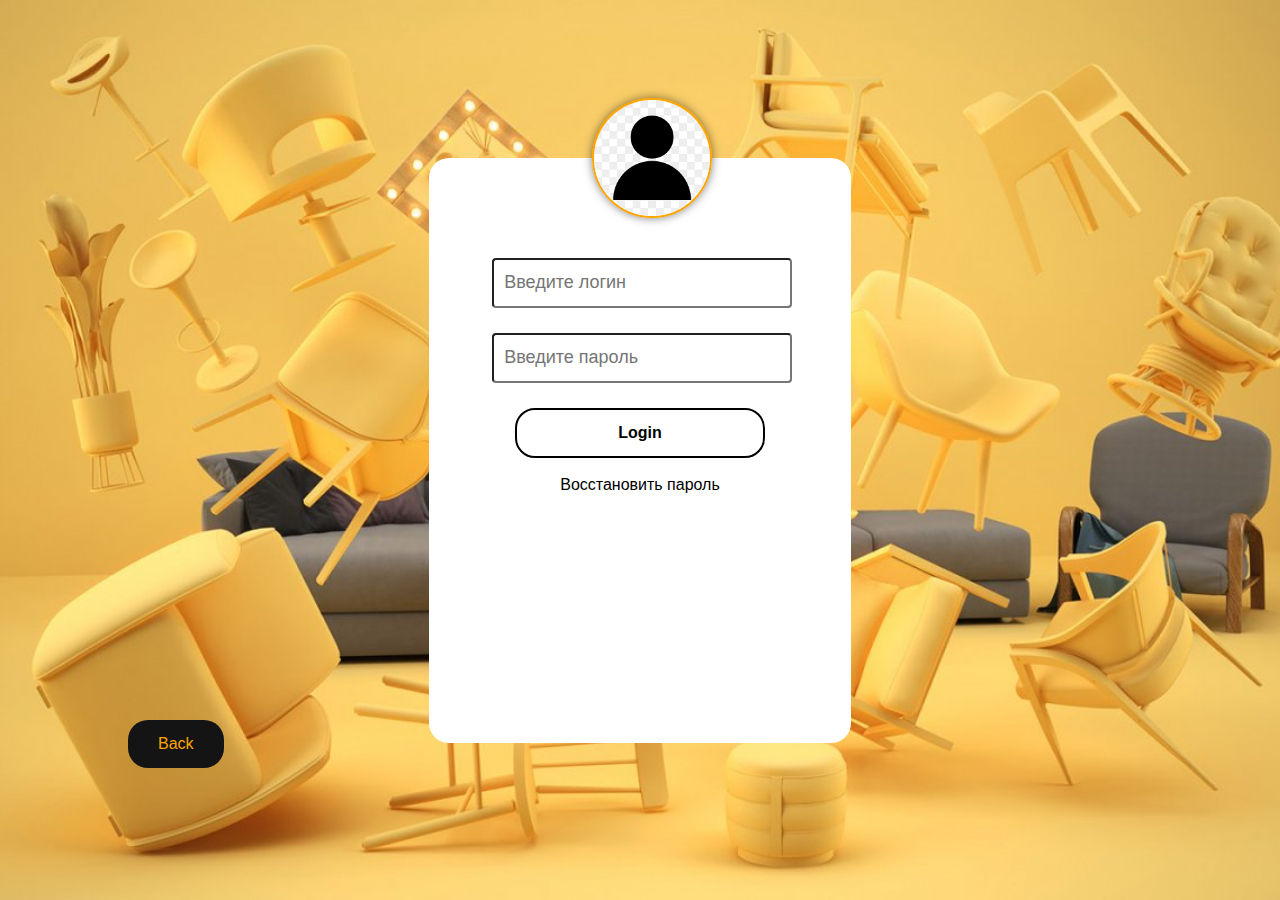
<file: login.html>
<!DOCTYPE html>
<html lang="en">
  <head>
    <meta charset="UTF-8" />
    <meta http-equiv="X-UA-Compatible" content="IE=edge" />
    <meta name="viewport" content="width=device-width, initial-scale=1.0" />
    <title>Document</title>
    <link rel="stylesheet" href="./style/style.css" />
    <link rel="stylesheet" href="./style/media-queris.css" />
  </head>
  <body>
    <div class="wrapper">
      <div class="wrapper-out">
        <div class="wrapper-inner">
          <img src="./images/login-ava.jpeg" alt="" class="login-ava" />
          <div class="wrapper-login">
            <div class="login-name">
              <input type="text" name="username" placeholder="Введите логин" />
              <input
                type="password"
                name="username"
                placeholder="Введите пароль"
              />
            </div>
            <div class="login-pass">
              <div class="login-btn">Login</div>
              <br />
              <a href="#">Восстановить пароль</a>
            </div>
          </div>
        </div>
      </div>
      <div class="login-back">
        <a href="./index.html" class="login-back-btn">Back</a>
      </div>
    </div>
  </body>
</html>
</file>
<file: style/style.css>
* {
  box-sizing: border-box;
  transition: 1s ease all;
  margin: 0;
  padding: 0;
  font-size: 16px;
  font-family: Arial, Helvetica sans-serif;
}
html {
  overflow-x: hidden;
}
body {
  color: #ffffff;
}
input {
  padding-left: 10px;
}
::-webkit-scrollbar {
  background-color: #e5e5e5;
}
::-webkit-scrollbar-thumb {
  background-color: #b9978d;
  border-radius: 20px;
}
.container {
  max-width: 80%;
  margin: 0 auto;
}
.star {
  width: 15px;
  height: 15px;
}
.btn {
  position: relative;
  color: #ffffff;
  background-color: #2c698d;
  height: 40px;
  width: 100px;
  border: 1px solid #3f3b3d;
  cursor: pointer;
}
.section-title {
  font-weight: 500;
  font-size: 27px;
  color: #3f3b3d;
}
.section-subtitle {
  font-weight: 500;
  font-size: 16px;
  color: #3f3b3d;
}

/* Preloader */

.preloader {
  background-color: rgb(36, 36, 36);
  width: 100%;
  height: 100%;
  position: fixed;
  display: flex;
  justify-content: center;
  align-items: center;
  z-index: 9999;
  overflow: hidden;
}
.preloader-content {
  width: 800px;
  display: flex;
  justify-content: space-between;
}
.sharingan {
  position: relative;
  width: 400px;
  height: 400px;
  display: flex;
  justify-content: center;
  align-items: center;
}

.circle {
  border: 2px solid black;
  background-color: red;
  width: 150px;
  height: 150px;
  border-radius: 50%;
  position: absolute;
  display: flex;
  justify-content: center;
  align-items: center;
  animation: loader 1.5s linear infinite;
}
.circle::before {
  content: "";
  position: absolute;
  top: 50%;
  left: 50%;
  transform: translate(-50%, -50%);
  width: 25px;
  height: 25px;
  border-radius: 50%;
  background-color: #000;
  box-shadow: 0 0 20px rgba(0, 0, 0, 0.6);
}
.circle::after {
  content: "";
  position: absolute;
  top: 50%;
  left: 50%;
  transform: translate(-50%, -50%);
  width: 90px;
  height: 90px;
  border-radius: 50%;
  border: 2px solid #000;
  box-shadow: 0 0 20px rgba(0, 0, 0, 0.6);
}
.comma {
  width: 45px;
  height: 45px;
  position: absolute;
  font-size: 90px;
  font-family: "Luckiest Guy", cursive;
  font-family: "Roboto", sans-serif;
  clip-path: polygon(
    38% 81%,
    30% 72%,
    28% 59%,
    33% 46%,
    43% 42%,
    56% 41%,
    64% 51%,
    66% 61%,
    63% 75%,
    54% 89%,
    43% 98%,
    43% 80%,
    38% 78%
  );
}
.comma1 {
  top: 10px;
  left: 52px;
  transform: rotate(180deg);
  background-color: black;
}
.comma2 {
  top: 75px;
  left: 17px;
  transform: rotate(60deg);
  background-color: black;
}
.comma3 {
  top: 73px;
  left: 90px;
  transform: rotate(-60deg);
  background-color: black;
}
@keyframes loader {
  0% {
    transform: rotateZ(0deg);
  }
  100% {
    transform: rotateZ(360deg);
  }
}
.one,
.two {
  position: absolute;
  width: 90%;
  height: 90%;
  border-radius: 50%;
}
.one {
  border-left: 12px solid #000;
  animation: first 1s linear infinite;
}
@keyframes first {
  0% {
    transform: rotateX(-60deg) rotateY(0deg) rotateZ(0deg);
  }
  100% {
    transform: rotateX(-60deg) rotateY(0deg) rotateZ(360deg);
  }
}
.two {
  border-right: 12px solid #fff;
  animation: second 1s linear infinite;
}
@keyframes second {
  0% {
    transform: rotateX(60deg) rotateY(0deg) rotateZ(0deg);
  }
  100% {
    transform: rotateX(60deg) rotateY(0deg) rotateZ(360deg);
  }
}
.rinnegan {
  position: relative;
  width: 400px;
  height: 400px;
  display: flex;
  justify-content: center;
  align-items: center;
}
.circler {
  border: 2px solid black;
  width: 150px;
  height: 150px;
  border-radius: 50%;
  position: absolute;
  display: flex;
  justify-content: center;
  align-items: center;
  background-color: rgb(197, 184, 208);
  animation: loade 2s linear infinite;
  overflow: hidden;
}
.circler span {
  display: inline-block;
  position: absolute;
  top: 50%;
  left: 50%;
  transform: translate(-50%, -50%);
  border-radius: 50%;
}
.iris {
  width: 9%;
  height: 9%;
  background-color: black;
}
.iris2 {
  width: 30%;
  height: 30%;
  background-color: rgb(175, 158, 195);
  border: 1px solid black;
}
.l1 {
  animation: loaderr 5.25s linear infinite;
  animation-delay: 0s;
}
.l2 {
  animation: loaderr 5.25s linear infinite;
  animation-delay: 0.75s;
}
.l3 {
  animation: loaderr 5.25s linear infinite;
  animation-delay: 1.5s;
}
.l4 {
  animation: loaderr 5.25s linear infinite;
  animation-delay: 2.25s;
}
.l5 {
  animation: loaderr 5.25s linear infinite;
  animation-delay: 3s;
}
.l6 {
  animation: loaderr 5.25s linear infinite;
  animation-delay: 3.75s;
}
.l7 {
  animation: loaderr 5.25s linear infinite;
  animation-delay: 4.5s;
}
.l8 {
  animation: loaderr 5.25s linear infinite;
  animation-delay: 5.25s;
}
.rinnegan .circler div {
  border: 1px solid black;
  position: absolute;
  top: 50%;
  left: 50%;
  transform: translate(-50%, -50%);
  border-radius: 50%;
}
@keyframes loaderr {
  0% {
    width: 5%;
    height: 5%;
  }
  100% {
    width: 150%;
    height: 150%;
  }
}

/* Header */

.header {
  height: 90px;
  position: relative;
  background-color: #c4987f;
  padding: 20px 0 10px 0;
}
.navigation {
  display: flex;
  flex-direction: row;
  align-items: center;
  justify-content: space-between;
  z-index: 2;
}
.logo span {
  color: #2c221f;
  font-weight: 700;
  font-size: 24px;
  margin-right: 100px;
  z-index: 3;
}
.logo-link {
  text-decoration: none;
}
.search {
  margin-right: 80px;
  display: flex;
}
.search img {
  width: 30px;
  height: 30px;
  cursor: pointer;
}
.search input {
  width: 210px;
  border: 2px solid #7e5f56;
  color: #3f3b3d;
}
.nav {
  display: flex;
  align-items: center;
  justify-content: space-between;
}
.nav-list {
  list-style: none;
  display: flex;
  justify-content: space-between;
}
a.nav-link-login {
  width: 120px;
  height: 30px;
  display: none;
  align-items: center;
  justify-content: center;
  text-decoration: none;
  color: #ffffff;
  font-size: 20px;
  font-weight: 500;
}
a.nav-link-home,
a.nav-link-about,
a.nav-link-payment,
a.nav-link-contacts {
  width: 120px;
  height: 30px;
  display: flex;
  align-items: center;
  justify-content: center;
  text-decoration: none;
  color: #ffffff;
  font-size: 20px;
  font-weight: 500;
}
.nav-link-home:after {
  content: "";
  width: 0px;
  height: 24px;
  overflow: hidden;
  filter: invert(100%);
  background: url(../images/home-icon.png);
  background-size: 100%;
  background-repeat: no-repeat;
  transition: width 200ms, margin-left 200ms;
}
.nav-link-about:after {
  content: "";
  width: 0px;
  height: 24px;
  overflow: hidden;
  filter: invert(100%);
  background: url(../images/aboutus-icon.png);
  background-size: 100%;
  background-repeat: no-repeat;
  transition: width 200ms, margin-left 200ms;
}
.nav-link-payment:after {
  content: "";
  width: 0px;
  height: 24px;
  overflow: hidden;
  filter: invert(100%);
  background: url(../images/payment-icon.png);
  background-size: 100%;
  background-repeat: no-repeat;
  transition: width 200ms, margin-left 200ms;
}
.nav-link-contacts:after {
  content: "";
  width: 0px;
  height: 24px;
  overflow: hidden;
  filter: invert(100%);
  background: url(../images/contacts-icon.png);
  background-size: 100%;
  background-repeat: no-repeat;
  transition: width 200ms, margin-left 200ms;
}
.nav-link-login:after {
  content: "";
  width: 0px;
  height: 24px;
  overflow: hidden;
  filter: invert(100%);
  background: url(../images/login-icon.png);
  background-size: 100%;
  background-repeat: no-repeat;
  transition: width 200ms, margin-left 200ms;
}
.nav-link-home:is(:hover, :focus):after,
.nav-link-about:is(:hover, :focus):after,
.nav-link-payment:is(:hover, :focus):after,
.nav-link-contacts:is(:hover, :focus):after,
.nav-link-login:is(:hover, :focus):after {
  margin-left: 8px;
  width: 24px;
}
.first {
  padding: 15px 20px;
  border-radius: 5px;
  color: #ffffff;
}
.icons {
  background-color: #7e5f56;
  padding: 15px 10px;
  border-radius: 5px;
  margin-left: 27px;
}
.icon {
  width: 30px;
  height: 20px;
  color: white;
  cursor: pointer;
}
.header-icon {
  position: absolute;
  display: none;
}
.header-burger {
  display: none;
}
/* Banner */

.banner {
  margin: 0 auto;
  margin-bottom: 50px;
}
.banner-inner {
  display: flex;
}
.banner-img {
  width: 100%;
  height: 600px;
  background-size: cover;
  background: url(../images/main_page_banner5.webp);
  background-repeat: no-repeat;
}
a.banner-btn {
  position: absolute;
  top: 80%;
  left: 27%;
  color: #ffffff;
  text-decoration: none;
  font-weight: 700;
  border: 2px solid orange;
  border-radius: 8px;
  padding: 10px 30px;
  background-color: red;
  overflow: hidden;
}
a.banner-btn:active {
  border: 2px solid rgb(122, 55, 102);
  transition: 0.1s;
}
a.banner-btn:before {
  content: "";
  width: 50px;
  height: 50px;
  position: absolute;
  top: -8px;
  left: -75px;
  background: linear-gradient(
    90deg,
    rgba(255, 255, 255, 0.1),
    rgba(255, 255, 255, 0.5)
  );
  transform: skewX(-45deg);
}
a.banner-btn:hover:before {
  left: 150px;
  transition: 0.5s ease-in-out;
}

/* Products */

.products {
  position: relative;
  margin-bottom: 100px;
}
.products-title {
  margin-bottom: 20px;
}
.products-title hr {
  border: 1px solid #2c698d;
  width: 157px;
  margin-top: 10px;
}
.products-cards {
  display: flex;
  justify-content: space-between;
  margin-bottom: 30px;
}
.products-card1,
.products-card2 {
  display: flex;
  justify-content: space-between;
  width: 49%;
}
.products-card {
  width: 260px;
  height: 500px;
  background-color: #f5efd3;
  padding: 20px 35px;
  box-shadow: 20px 100px 80px rgba(49, 49, 49, 0.1);
}
.products-card:hover {
  box-shadow: 0 0 10px rgba(0, 0, 0, 0.5);
  transition-duration: 0.3s;
  border-radius: 10px;
}
.product {
  width: 200px;
  height: 200px;
  display: block;
  margin: 0 auto 50px;
  position: relative;
}
.feedback span {
  font-size: 15px;
}
.product-title {
  margin-bottom: 60px;
}
.product-hit {
  padding: 3px 10px;
  background-color: rgb(238, 94, 50);
  color: #ffffff;
}
.product-promotion {
  padding: 3px 10px;
  background-color: #2c698d;
  color: #ffffff;
}
.products-card-text {
  color: #3f3b3d;
  font-size: 18px;
}
.feedback-amount {
  position: relative;
  bottom: 2px;
  color: #141414;
  opacity: 0.5;
}
.product-title-discount {
  margin-bottom: 31px;
}
.product-discount {
  display: flex;
}
.discount-font {
  color: #2c698d;
}
.discount {
  background-color: lime;
  padding: 4px 4px;
  color: #ffffff;
  margin-left: 10px;
  position: relative;
  bottom: 5px;
  border-radius: 5px;
}
.product-price {
  display: flex;
}
.product-price span {
  font-weight: 700;
  font-size: 20px;
  top: 10px;
  color: #141414;
}
.product-buy {
  padding: 4px 2px;
  background-color: #eaeaea;
  margin-left: 54px;
  align-items: center;
  justify-content: center;
  border-radius: 10px;
  position: relative;
  bottom: 12px;
  width: 54px;
  height: 47px;
}
.product-buy:hover {
  background-color: #bae8e8;
  cursor: pointer;
  transition: 0.5s;
  color: #2c698d;
  color: #ffffff;
}
.product-btn-cart {
  position: relative;
  font-size: 22px;
  text-align: center;
  color: #3f3b3d;
  top: 7px;
  left: 10px;
}
.product-btns {
  width: 60px;
  height: 40px;
  background-color: #bae8e8;
  margin: 0 auto;
  text-align: center;
  border-radius: 20px;
}
.product-btn {
  width: 20px;
  height: 20px;
  position: relative;
  top: 10px;
  cursor: pointer;
}
/* Modal */

.modal-wrapper {
  width: 100%;
  height: 100%;
  position: fixed;
  top: 0;
  background: linear-gradient(rgba(0, 0, 0, 0.75), rgba(0, 0, 0, 0.75));
}
.modal-canvas {
  width: 100%;
  height: 100%;
  top: 12.5%;
  left: 32.5%;
  position: fixed;
}
.modal {
  width: 35%;
  height: 65%;
  background-color: #ffffff;
  box-shadow: 0 0 20px 0 #999;
  border-radius: 10px;
}
.container-modal {
  width: 92%;
  margin: 0 auto;
}
.modal-close {
  cursor: pointer;
  text-align: right;
  font-weight: 700;
  position: relative;
  left: 55%;
  width: 40px;
  height: 40px;
  border-radius: 100%;
}
.close {
  position: absolute;
  width: 32px;
  height: 32px;
  opacity: 0.3;
}
.close:hover {
  opacity: 1;
}
.close:before,
.close:after {
  position: absolute;
  content: " ";
  height: 33px;
  width: 2px;
  background-color: #333;
}
.close:before {
  transform: rotate(45deg);
}
.close:after {
  transform: rotate(-45deg);
}
.modal-header {
  display: flex;
  padding: 20px;
}
.hidden {
  display: none;
}
.input {
  position: relative;
  height: 40px;
  font-weight: 700;
  border: 1px solid #3f3b3d;
  margin: 30px 0 30px 0;
  border-radius: 5px;
  width: 300px;
  left: 6px;
}
.modal-center {
  text-align: center;
}
.center-title {
  text-align: center;
}
.btn-modal {
  height: 40px;
  width: 130px;
  font-weight: 700;
  background-color: #3f3b3d;
  right: 6px;
}
.btn-modal:hover {
  background-color: #2c698d;
}
.modal-footer {
  text-align: center;
}
.input-footer {
  margin: 20px 0;
}
.btn-footer {
  background-color: #3f3b3d;
  width: 423px;
  border-radius: 15px;
}
.btn-footer:hover {
  background-color: #2c698d;
}

/* Benefit */

.benefit {
  position: relative;
}
.benefit-inner hr {
  border: 1px solid #2c698d;
  width: 95px;
  margin-top: 10px;
}

/* Review */

.review {
  position: relative;
  margin-bottom: 30px;
}
.review-title {
  margin-bottom: 20px;
}
.review-title hr {
  border: 1px solid #2c698d;
  width: 85px;
  margin-top: 10px;
}
.review-cards {
  display: flex;
  justify-content: space-between;
}
.review-card1 {
  display: flex;
  justify-content: space-between;
  width: 66%;
}
.review-card {
  padding: 30px 20px;
  width: 340px;
  height: 230px;
  flex-direction: column;
  background-color: #f5efd3;
  border-radius: 10px;
}
.feedback-title span {
  color: #7e5f56;
  font-weight: 700;
  font-size: 16px;
}
.feedback-comment {
  margin: 15px 0 15px 0;
}
.feedback-comment span {
  font-size: 16px;
  color: #3f3b3d;
}
.feedback-author {
  margin-top: 10px;
}
.feedback-author span {
  color: black;
  font-weight: 700;
  font-size: 18px;
}

/* Slider  */

.slider {
  display: flex;
  justify-content: center;
  align-items: center;
  width: 100%;
  height: 400px;
  margin: 0 auto;
  margin-bottom: 40px;
}
.slider img {
  padding-bottom: 50px;
}
.slider-animation {
  position: absolute;
  left: 18%;
  bottom: 1%;
  transition: 2s ease-in-out;
}
.slider-animation:before {
  content: "";
  position: absolute;
  width: 900px;
  height: 350px;
  transform: skewX(-45deg);
  background: linear-gradient(
    90deg,
    rgba(255, 255, 255, 0.1),
    rgba(255, 255, 255, 0.1)
  );
}
.slider-animation:hover::before {
  left: 150px;
  transition: 0.5s ease-in-out;
}
.slider-inner {
  width: 900px;
  height: 350px;
  overflow: hidden;
  margin-top: 50px;
  position: relative;
  border-radius: 20px;
  border: 1px solid #7e5f56;
}
.slide {
  width: 900px;
  height: 400px;
  position: relative;
}
.slide img {
  width: 100%;
  height: 100%;
  border-radius: 20px;
}
.slide-next img,
.slide-prev img {
  width: 30px;
}
.slide-next,
.slide-prev {
  position: absolute;
  top: 45%;
}
.slide-prev {
  left: 2%;
}
.slide-next {
  right: 2%;
}

/* Support */

.support {
  position: relative;
  margin-bottom: 50px;
}
.support-title hr {
  border: 1px solid #2c698d;
  width: 95px;
  margin-top: 10px;
}
.support-logos {
  display: flex;
  position: relative;
}
.support-logo {
  width: 20%;
  height: 100px;
}
.logo1 {
  width: 150px;
  height: 50px;
  position: absolute;
  animation: logo1 15s linear infinite;
  top: 25px;
}
.logo2 {
  width: 150px;
  height: 30px;
  position: absolute;
  animation: logo2 15s linear infinite;
  top: 33px;
}
.logo3 {
  width: 150px;
  height: 33px;
  position: absolute;
  animation: logo3 15s linear infinite;
  top: 30px;
}
.logo4 {
  width: 150px;
  height: 50px;
  position: absolute;
  animation: logo4 15s linear infinite;
  top: 21px;
}

@keyframes logo1 {
  0% {
    left: 0;
  }
  100% {
    left: 88%;
  }
}
@keyframes logo2 {
  0% {
    left: 20.5%;
  }
  75.7% {
    left: 88%;
  }
  76.7% {
    left: 0;
  }
  100% {
    left: 20.5%;
  }
}
@keyframes logo3 {
  0% {
    left: 41%;
  }
  52.4% {
    left: 88%;
  }
  53.4% {
    left: 0;
  }
  100% {
    left: 41%;
  }
}
@keyframes logo4 {
  0% {
    left: 61.5%;
  }
  29.1% {
    left: 88%;
  }
  30.1% {
    left: 0;
  }
  100% {
    left: 61.5%;
  }
}

/* Footer  */

.footer {
  position: relative;
  background-color: #c4987f;
  width: 100%;
  padding: 40px 0 40px 0;
}
.footer-inner {
  display: flex;
  gap: 40px;
}
.first-part {
  display: flex;
  flex-direction: column;
  width: 450px;
  margin-right: 80px;
}
.footer-logo {
  font-weight: 700;
  color: #2c221f;
  font-size: 27px;
  margin-bottom: 25px;
}
.footer-socials {
  display: flex;
  column-gap: 15px;
  margin-top: 30px;
}
.footer-social {
  width: 28px;
  height: 28px;
  display: flex;
  justify-content: center;
  align-items: center;
  cursor: pointer;
  background-color: #f2f2f2;
}
.footer-social:hover {
  background-color: #bae8e8;
  transition: 0.4s;
}
.footer-social img {
  margin: 0 auto;
}
.second-part {
  display: flex;
}
.first-list {
  margin-right: 80px;
  max-width: 200px;
}
.footer-item {
  margin-bottom: 10px;
  width: 200px;
}
.footer-list {
  list-style: none;
}
.footer-link-first {
  text-decoration: none;
  color: #2c221f;
  font-size: 20px;
  font-weight: 700;
}
.title-opacity {
  opacity: 0.9;
}
.footer-link {
  text-decoration: none;
  color: #141414;
  font-size: 16px;
  font-weight: 700;
  color: white;
}
.footer-link:hover {
  color: #bae8e8;
  transition: 0.4s;
}
.third-part input {
  border: none;
  background-color: #f2f2f2;
  padding: 5px;
  border-radius: 4px;
  margin-top: 30px;
  width: 210px;
}

/* About-us */

.about-us {
  padding: 30px 0 30px 0;
}
.about-us hr {
  border: 1px solid #2c698d;
  width: 110px;
  margin-bottom: 26px;
}
.about-us-inner {
  margin-bottom: 30px;
}
.about-us-fon {
  background: url(../images/payment-fon.jpeg);
  background-size: cover;
  width: 100%;
  height: 600px;
  padding: 100px 0 100px 0;
}
.about-us-card {
  width: 400px;
  height: 400px;
  background-color: #ffffff;
  border-radius: 20px;
  padding: 50px 30px 50px 30px;
  text-align: center;
}
.about-us-card-title {
  margin-bottom: 20px;
}
.about-us-card-title span {
  font-weight: 700;
}
.about-us-card input {
  width: 300px;
  margin-top: 20px;
  height: 40px;
  border-radius: 20px;
  padding-left: 10px;
}
.about-us-card-btn {
  width: 120px;
  height: 40px;
  border-radius: 10px;
  background-color: #bae8e8;
  border: 1px solid #2c698d;
  cursor: pointer;
  margin-top: 20px;
}
.about-us-card-btn:hover {
  border: 1px dashed red;
}

/* Payment  */

.payment {
  padding: 30px 0 30px 0;
}
.header-text {
  display: flex;
}
.header-right {
  position: absolute;
  top: 0;
  right: 0;
  border-bottom: 2px solid #2c698d;
  border-left: 2px solid #2c698d;
  width: 50px;
  height: 50px;
}
.header-right img {
  position: absolute;
  top: 8px;
  right: 8px;
}
.text1-2 {
  display: flex;
  margin-bottom: 10px;
}
.text1,
.text3 {
  width: 530px;
  height: 550px;
  border: 1px solid #c2d1d9;
  padding: 20px 20px 20px 20px;
  margin-right: 10px;
}
.text1:hover,
.text2:hover,
.text3:hover,
.text4:hover {
  background-color: #bae8e8;
  cursor: pointer;
}
.text1:hover span,
.text2:hover span,
.text3:hover span,
.text4:hover span {
  color: #ffffff;
  transition: 0.4s;
}
.text3-4 {
  display: flex;
}
.text2,
.text4 {
  width: 550px;
  height: 250px;
  border: 1px solid #c2d1d9;
  padding: 20px 20px 20px 20px;
  margin-right: 10px;
  position: relative;
}
.text1 hr,
.text2 hr,
.text3 hr,
.text4 hr {
  border: 1px solid #2c698d;
  width: 400px;
  margin-bottom: 20px;
  margin-top: 10px;
}

/* Contacts */

.contacts {
  padding: 30px 0 30px 0;
}
.contacts hr {
  border: 1px solid #2c698d;
  width: 230px;
}
.contacts-inner {
  display: flex;
}
.contacts-left {
  width: 600px;
  height: 500px;
}
.contacts-img {
  width: 500px;
  height: 500px;
}
.contacts-right {
  width: 500px;
  height: 430px;
  border: 2px solid #313131;
  border-radius: 20px;
  transform: skewX(-5deg);
  margin-top: 70px;
  padding: 40px 0 40px 0;
}
.contacts-social {
  background: gray;
}
/* Login */

.wrapper {
  background: url(../images/lodin-fon2.jpg);
  background-size: cover;
  height: 100vh;
  width: 100%;
  display: flex;
  align-items: center;
  justify-content: center;
}
.wrapper-out {
  width: 33%;
  height: 65%;
  background-color: #ffffff;
  position: relative;
  border-radius: 20px;
}
.wrapper-inner {
  width: 70%;
  position: relative;
  margin: 0 auto;
}
.wrapper-login {
  margin-top: 100px;
  text-align: center;
}
.wrapper-login input {
  width: 300px;
  height: 50px;
  font-size: 18px;
  margin-bottom: 25px;
  border-radius: 4px;
}
.login-ava {
  border-radius: 100%;
  border: 2px solid orange;
  width: 120px;
  height: 120px;
  box-shadow: 0 0 10px rgba(0, 0, 0, 0.5);
  position: absolute;
  top: -160px;
  left: 100px;
}
.login-pass a {
  color: black;
  text-decoration: none;
}
.login-pass a:hover {
  text-decoration: underline;
}
.login-btn {
  width: 250px;
  height: 50px;
  margin: 0 auto;
  display: flex;
  align-items: center;
  justify-content: center;
  border: 2px solid black;
  border-radius: 20px;
  font-weight: 600;
  color: black;
}
.login-btn:hover {
  background-color: orange;
  color: #ffffff;
  cursor: pointer;
  transition: 0.5s;
}
a.login-back-btn {
  position: absolute;
  padding: 15px 30px 15px 30px;
  background-color: #ffffff;
  border-radius: 20px;
  text-decoration: none;
  background-color: #141414;
  color: orange;
  top: 80%;
  left: 10%;
}
</file>
<file: style/media-queris.css>
@media screen and (min-width: 769px) and (max-width: 1080px) {
  .container {
    max-width: 90%;
    margin: 0 auto;
  }
  .header {
    height: 70px;
    padding: 10px 0 0 0;
  }
  .navigation {
    height: 50px;
  }
  .logo span {
    margin-right: 60px;
  }
  .search {
    margin-right: 30px;
  }
  a.nav-link-home,
  a.nav-link-about,
  a.nav-link-payment,
  a.nav-link-contacts .banner-img {
    max-width: 110px;
  }
  .banner-img {
    width: 100%;
    height: 500px;
    background-size: cover;
    position: relative;
  }
  .products-card {
    width: 230px;
    height: 450px;
    padding: 20px 20px 20px 20px;
  }
  .product {
    width: 180px;
    height: 150px;
  }
  .slider {
    height: 400px;
  }
  .slider-inner {
    max-width: 700px;
    height: 350px;
  }
  .slide {
    max-width: 700px;
    height: 400px;
  }
  .review-card {
    width: 310px;
  }
  .first-part {
    width: 300px;
    margin-right: 60px;
  }
  .footer-item {
    max-width: 130px;
  }
}
@media screen and (max-width: 767px) {
  body.lock {
    overflow: hidden;
  }
  .container {
    max-width: 95%;
  }
  .header {
    height: 50px;
    padding: 10px 0 0 0;
  }
  .header.active:before {
    background: #ab7fc4;
  }
  .header:before {
    content: "";
    width: 100%;
    height: 100%;
    position: absolute;
    top: 0;
    left: 0;
    background-color: #c4987f;
    z-index: 3;
    transition: 1s;
  }
  .logo {
    z-index: 3;
  }
  .logo span {
    font-weight: 700;
    font-size: 24px;
    top: 10px;
  }
  .header-burger {
    display: block;
    position: relative;
    width: 30px;
    height: 20px;
    z-index: 3;
  }
  .header-burger span {
    position: absolute;
    width: 100%;
    height: 2px;
    background-color: #ffffff;
    top: 9px;
    transition: 0.3s;
  }
  .header-burger:before,
  .header-burger:after {
    content: "";
    position: absolute;
    width: 100%;
    height: 2px;
    background-color: #ffffff;
    left: 0;
    transition: 0.3s;
  }
  .header-burger:before {
    top: 0;
  }
  .header-burger:after {
    bottom: 0;
  }
  .header-burger.active:before {
    transform: rotate(45deg);
    top: 9px;
  }
  .header-burger.active:after {
    transform: rotate(-45deg);
    bottom: 9px;
  }
  .header-burger.active span {
    transform: scale(0);
  }
  nav.nav {
    position: fixed;
    width: 100%;
    height: 100%;
    top: 0;
    left: 100%;
    background: rgb(171, 127, 196);
    background: linear-gradient(
      rgba(171, 127, 196, 1) 8%,
      rgba(255, 0, 65, 1) 100%
    );
    z-index: 2;
    padding: 70px 0 0 0;
    display: block;
    overflow: auto;
  }
  nav.nav.active {
    left: 0;
  }
  .nav-list {
    position: relative;
    z-index: 3;
    display: block;
  }
  .nav-item {
    margin: 50px 0 0 0;
  }
  a.nav-link-login {
    display: flex;
  }
  .icons {
    display: none;
  }
  .banner-img {
    width: 100%;
    height: 300px;
    background-size: cover;
    position: relative;
  }
  .products-card1,
  .products-card2 {
    max-width: 260px;
    margin: 0 auto;
    display: block;
  }
  .products-card {
    margin-bottom: 10px;
  }
  .slider {
    height: 300px;
  }
  .slider-inner {
    max-width: 500px;
    height: 250px;
  }
  .slide {
    max-width: 500px;
    height: 300px;
  }
  .review-cards {
    display: flex;
    flex-direction: column;
  }
  .review-card1 {
    width: 100%;
    margin-bottom: 10px;
    
  }
  .review-card2 {
    margin: 0 auto;
  }
  .review-card {
    width: 300px;
  }
  .support {
    margin-bottom: 20px;
  }
  .logo1 {
    width: 100px;
    height: 40px;
  }
  .logo2 {
    width: 80px;
    height: 25px;
  }
  .logo3 {
    width: 90px;
    height: 25px;
  }
  .logo4 {
    width: 100px;
    height: 40px;
  }
  .modal-canvas {
    left: 20%;
  }
  .modal {
    width: 60%;
    height: 70%;
  }
  .input {
    height: 40px;
    width: 200px;
  }
  .btn-footer {
    max-width: 90%;
  }
  .third-part {
    display: none;
  }
  .text1,
  .text3 {
    width: 50%;
    height: 750px;
    font-size: 10px;
    font-weight: 300;
  }
  .text2,
  .text4 {
    width: 50%;
    height: 300px;
  }
  .text1 hr,
  .text2 hr,
  .text3 hr,
  .text4 hr {
    width: 85%;
  }
  .contacts-inner {
    justify-content: space-between;
  }
  .contacts-left {
    width: 45%;
    height: 500px;
  }
  .contacts-img {
    width: 100%;
    height: 500px;
  }
  .contacts-right {
    width: 45%;
    height: 400px;
  }
  .wrapper-out {
    width: 52%;
  }
  .wrapper-login input {
    max-width: 100%;
  }
  .login-ava {
    left: 30%;
  }
}
</file>
